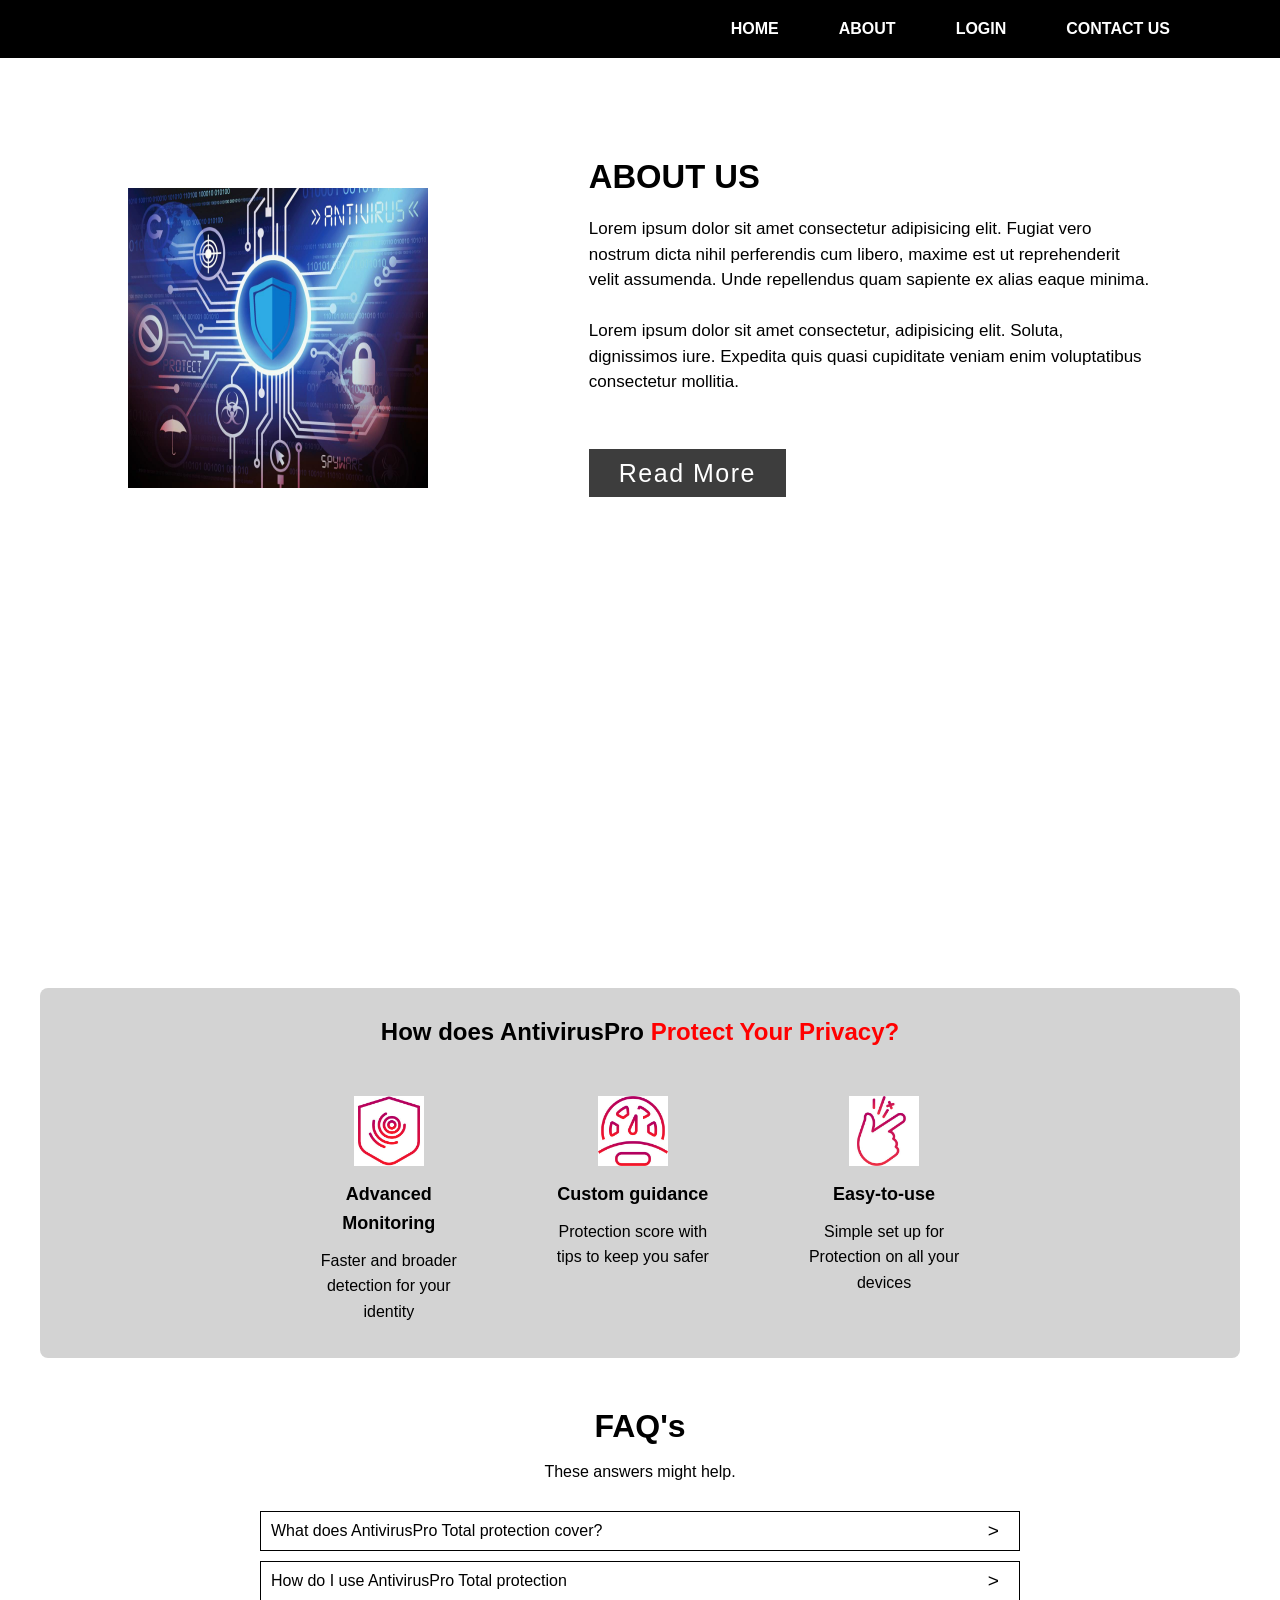
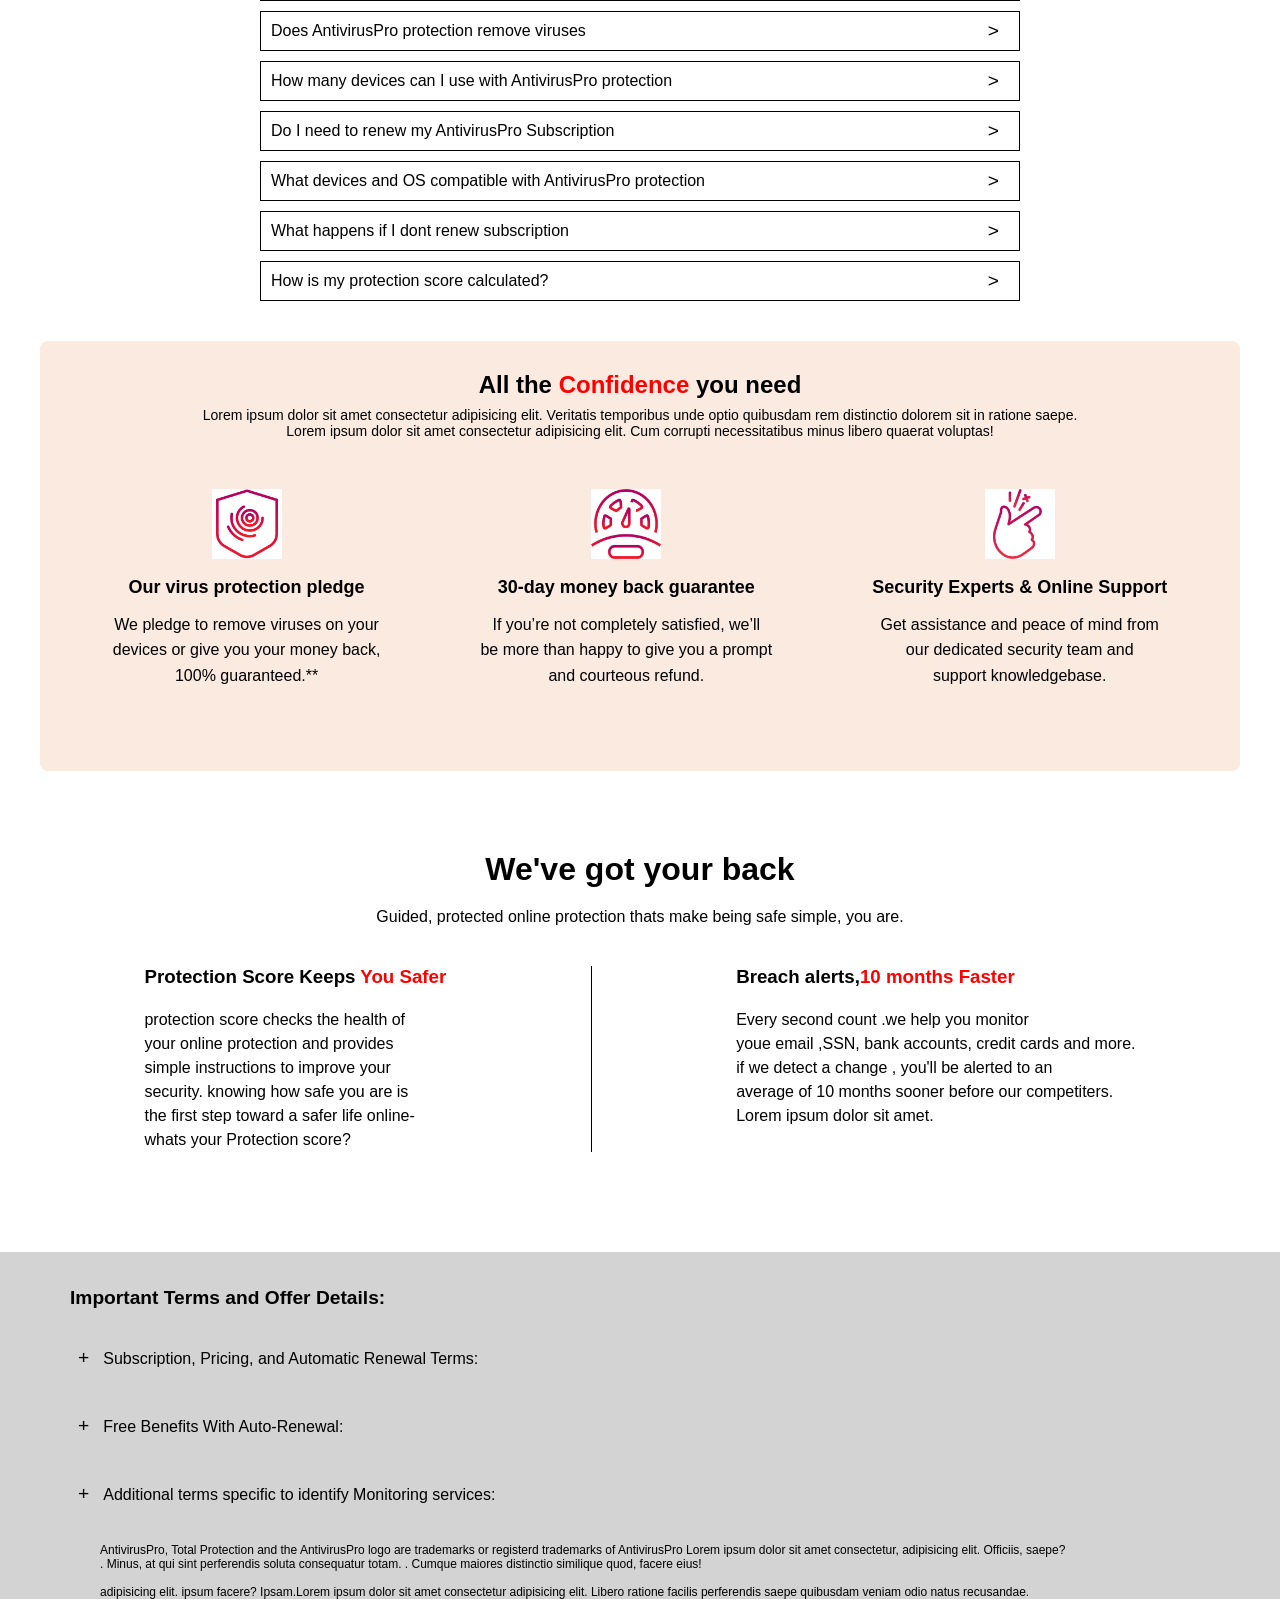
<file: html/AboutUs.html>
<!DOCTYPE html>
<html lang="en">
<head>
    <meta charset="UTF-8">
    <meta name="viewport" content="width=device-width, initial-scale=1.0">
    <title>About Us</title>
    <link rel="stylesheet" href="../css/AboutUs.css">
</head>
<body>

    <section id="header">
        <div class="sidebar">
          <i class="fas fa-bars" id="button"></i>
        </div>
  
        <div class="navbar">
          <div><a href="../index.html">HOME</a></div>
          <div><a href="AboutUs.html">ABOUT</a></div>
          <div><a href="login.html">LOGIN</a></div>
          <div><a href="contactUs.html">CONTACT US</a></div>
        </div>
  
      </section>

    <div class="section">
        <div class="container">
            <div class="content-section">
                <div class="title">
                    <h3>About Us</h3>
                </div>
                <div class="content">
                    <p>Lorem ipsum dolor sit amet consectetur adipisicing elit. Fugiat vero nostrum dicta nihil perferendis cum libero, maxime est ut reprehenderit velit assumenda. Unde repellendus quam sapiente ex alias eaque minima.</p>
                    <br><p>Lorem ipsum dolor sit amet consectetur, adipisicing elit. Soluta, dignissimos iure. Expedita quis quasi cupiditate veniam enim voluptatibus consectetur mollitia.</p>
                    <div class="button">
                        <a href="#">Read More</a>
                    </div>
                </div>
            </div>
            <div class="image-section">
                <img src="../images/Antivirus.png">
            </div>
        </div>
    </div>
    
    <div class="box">
        <div class="heading">
            <h2>How does AntivirusPro <span>Protect Your Privacy?</span></h2>
        </div>
        <div class="features">
            <div class="first">
                <img src="../images/logo1.jpg">
                <h3>Advanced <br>Monitoring</h3>
                <p>Faster and broader <br> detection for your <br>identity</p>
            </div>
            <div class="first">
                <img src="../images/logo2.jpg">
                <h3>Custom guidance</h3>
                <p>Protection score with <br> tips to keep you safer</p>
            </div>
            <div class="first">
                <img src="../images/logo3.jpg">
                <h3>Easy-to-use</h3>
                <p>Simple set up for <br> Protection on all your <br>devices</p>
            </div>
        </div>
    </div>

    <div class="faq">
        <h1>FAQ's</h1>
        <br>
        <p>These answers might help.</p>
    </div>

    
    <div class="questions">

        <div class="accordion">

            <div class="content-box">
                <div class="question">What does AntivirusPro Total protection cover? </div>
                <div class="answer">
                    <p>At its core, McAfee Total Protection provides our award-winning antivirus to defend against viruses, online threats and ransomware with both cloud-based online and offline protection. Beyond your Windows PCs, McAfee Total Protection provides cross-device protection that extends your peace of mind to your Macs and iOS/Android mobile devices, so you can enjoy security at home and on-the-go across all your compatible devices. </p>
                </div>              
            </div>

            <div class="content-box">
                <div class="question">How do I use AntivirusPro Total protection</div>
                <div class="answer">
                    <p>When you open McAfee Total Protection for the first time after installing, you’ll be greeted by a guided tour that will help you run scans and discover capabilities.</p>
                </div>              
            </div>

            <div class="content-box">
                <div class="question">Does AntivirusPro protection remove viruses</div>
                <div class="answer">
                    <p>Once McAfee Total Protection is installed, you’ll be able to scan for viruses and quarantine/remove them.</p>
                </div>              
            </div>

            <div class="content-box">
                <div class="question">How many devices can I use with AntivirusPro protection</div>
                <div class="answer">
                    <p>McAfee Total Protection is available in three packages: for the individual, which covers one device; the multi-device package, which covers five devices; and the household package, which covers ten devices. McAfee software is compatible with Windows, Mac OS, iOS, and Android devices.</p>
                </div>              
            </div>

            <div class="content-box">
                <div class="question">Do I need to renew my AntivirusPro Subscription</div>
                <div class="answer">
                    <p>When you are enrolled in auto-renew, 30 days before your subscription is scheduled to expire, the credit card on file for your account is automatically billed, and your subscription is extended for another year. If your auto-renewal has been disabled, you will receive a message 30 days before expiry to inform you that your license is about to expire. You can then choose to renew your license for another year or purchase an upgrade.</p>
                </div>              
            </div>

            <div class="content-box">
                <div class="question">What devices and OS compatible with AntivirusPro protection</div>
                <div class="answer">
                    <p>McAfee Total Protection is compatible with laptops, desktops, tablets and mobile devices. You can find operating system compatibility on our System Requirements page.</p>
                </div>              
            </div>

            <div class="content-box">
                <div class="question">What happens if I dont renew subscription</div>
                <div class="answer">
                    <p>If the McAfee Total Protection subscription expires, your software and security will deactivate. Once your antivirus software's subscription has reached its expiration date, you’ll need to decide whether to resubscribe, purchase another solution or install a free solution. Otherwise, your computer will become susceptible to numerous virus threats.</p>
                </div>              
            </div>

            <div class="content-box">
                <div class="question">How is my protection score calculated?</div>
                <div class="answer">
                    <p>Your score is based on a few things, including setting up your McAfee protection, strengthening your security with our safety recommendations, and ensuring your personal info is safely monitored with Identity Protection. For example, if your information is exposed in a data breach your score may drop, but you can improve it by following our easy-to-follow remediation steps. A perfect score does not mean you’re perfectly safe, but it does mean that you’re doing an excellent job of preventing and managing risks.</p>
                </div>              
            </div>
        </div>
    </div>

    <!-- features -->

    <div class="box" style="background-color: #eebb994e; height: 430px;">
        <div class="heading">
            <h2>All the <span>Confidence</span> you need </h2>
        </div>
        <div class="para">
            <p>Lorem ipsum dolor sit amet consectetur adipisicing elit. Veritatis temporibus unde optio quibusdam rem distinctio dolorem sit in ratione saepe. <br>
            Lorem ipsum dolor sit amet consectetur adipisicing elit. Cum corrupti necessitatibus minus libero quaerat voluptas!</p>
        </div>
        <div class="features">
            <div class="first">
                <img src="../images/logo1.jpg">
                <h3>Our virus protection pledge</h3>
                <p>We pledge to remove viruses on your <br> devices or give you your money back, <br> 100% guaranteed.**</p>
            </div>
            <div class="first">
                <img src="../images/logo2.jpg">
                <h3>30-day money back guarantee</h3>
                <p>If you’re not completely satisfied, we’ll <br> be more than happy to give you a prompt  <br>and courteous refund.</p>
            </div>
            <div class="first">
                <img src="../images/logo3.jpg">
                <h3>Security Experts & Online Support</h3>
                <p>Get assistance and peace of mind from <br> our dedicated security team and <br> support knowledgebase.</p>
            </div>
        </div>
    </div>

    <div class="feature2">
        <div class="heading">
            <h1>We've got your back</h1>
        </div>
        <p class="para" >Guided, protected online protection thats make being safe simple, you are.</p>

        <div class="two-bx">
            <div class="left">
                <h3>Protection Score Keeps <span>You Safer</span></h3>
                <p>protection score checks the health of <br>
                    your online protection and provides <br>
                    simple instructions to improve your <br>
                    security. knowing how safe you are is <br>
                    the first step toward a safer life online- <br>
                    whats your Protection score?
                  </p>
            </div>

            <div class="vl"></div>

            <div class="right">
                <h3>Breach alerts,<span>10  months Faster</span> </h3>
                <p>Every second count .we help you monitor <br>
                    youe email ,SSN, bank accounts, credit cards and more.<br>                                                            
                    if we detect a change , you'll be alerted to an <br>
                    average of 10 months sooner before our competiters. <br>
                    Lorem ipsum dolor sit amet.
                  </p>
            </div>
        </div>

    </div>

    <!-- footer -->
    <div class="footer">

        <p class="imp">Important Terms and Offer Details:</p>

        <div class="termBx">
            <div class="terms">Subscription, Pricing, and Automatic Renewal Terms:</div>
            <div class="ans">
                <p>Lorem ipsum dolor sit amet, consectetur adipisicing elit. Voluptatibus ad cupiditate exercitationem, voluptatum vel sit quis doloremque sequi molestiae modi harum dolorem esse amet blanditiis, quam provident tempore libero fugiat.</p>
            </div>              
        </div>

        <div class="termBx">
            <div class="terms">Free Benefits With Auto-Renewal:</div>
            <div class="ans">
                <p>Lorem ipsum dolor sit amet, consectetur adipisicing elit. Voluptatibus ad cupiditate exercitationem, voluptatum vel sit quis doloremque sequi molestiae modi harum dolorem esse amet blanditiis, quam provident tempore libero fugiat. Lorem ipsum dolor sit amet consectetur adipisicing elit. Sit, aspernatur?</p>
            </div>              
        </div>

        <div class="termBx">
            <div class="terms">Additional terms specific to identify Monitoring services:</div>
            <div class="ans">
                <p>Lorem ipsum dolor sit amet, consectetur adipisicing elit. Voluptatibus ad cupiditate exercitationem, voluptatum vel sit quis doloremque sequi molestiae modi harum dolorem esse amet blanditiis, quam provident tempore libero fugiat. Lorem ipsum dolor sit, amet consectetur adipisicing elit. Aliquid neque maxime nisi eius suscipit vel fugiat rerum nihil eveniet sed!</p>
            </div>              
        </div>

        <div class="info">
            <p>AntivirusPro, Total Protection and the AntivirusPro logo are trademarks or registerd trademarks of AntivirusPro Lorem ipsum dolor sit amet consectetur, adipisicing elit. Officiis, saepe? <br>
            . Minus, at qui sint perferendis soluta consequatur totam. . Cumque maiores distinctio similique quod, facere eius!
        <br><br>  adipisicing elit. ipsum facere? Ipsam.Lorem ipsum dolor sit amet consectetur adipisicing elit. Libero ratione facilis perferendis saepe quibusdam veniam odio natus recusandae.</p>
        </div>

    </div>

    <script src="../JS/AboutUs.js"></script>
</body>
</html>
</file>
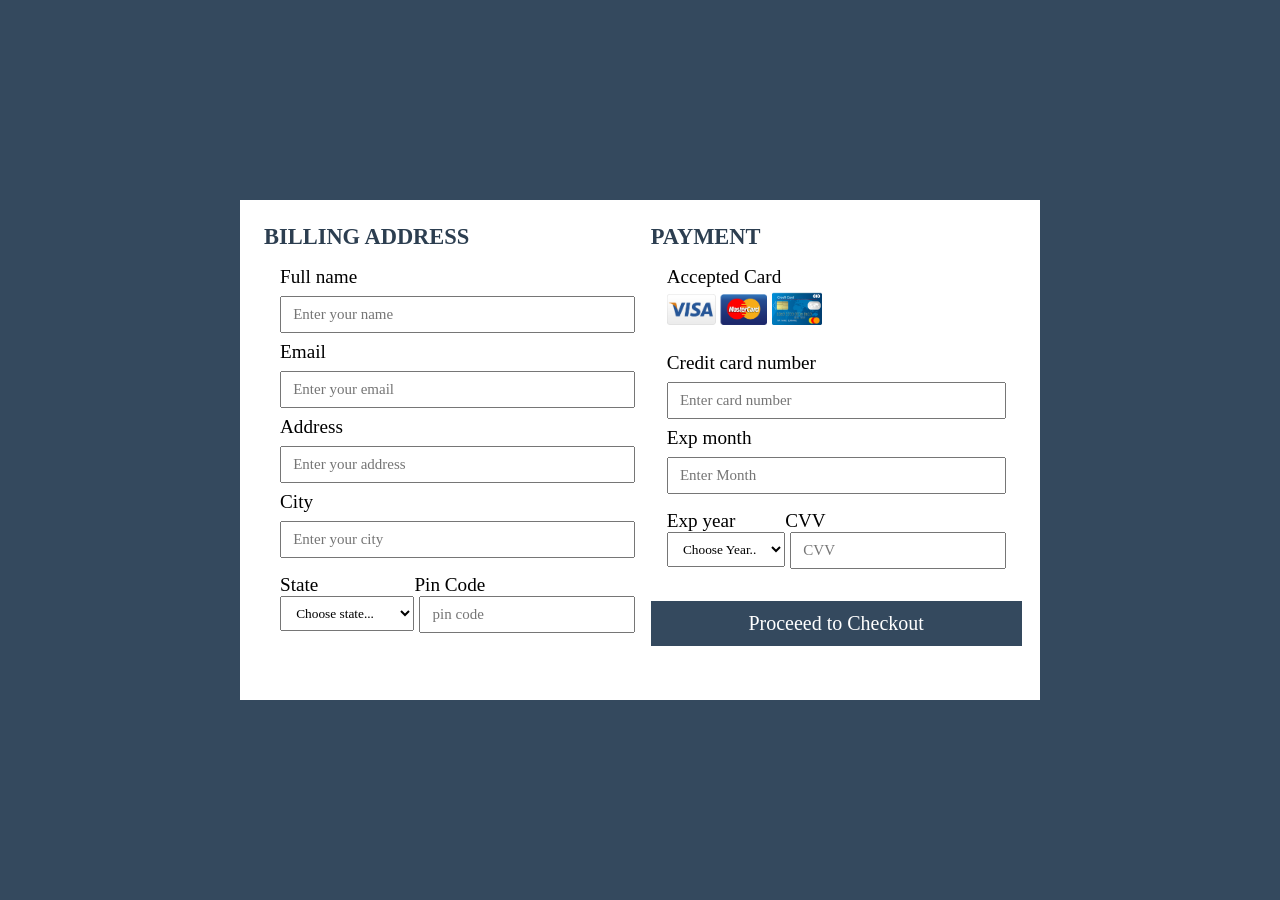
<file: html/payment.html>
<!DOCTYPE html>
<html lang="en">
<head>
    <meta charset="UTF-8">
    <meta name="viewport" content="width=device-width, initial-scale=1.0">
    <title>Document</title>
    <link rel="stylesheet" href="../css/payment.css">
    <link rel="stylesheet" href="https://cdnjs.cloudflare.com/ajax/libs/font-awesome/6.4.2/css/all.min.css" integrity="sha512-z3gLpd7yknf1YoNbCzqRKc4qyor8gaKU1qmn+CShxbuBusANI9QpRohGBreCFkKxLhei6S9CQXFEbbKuqLg0DA==" crossorigin="anonymous" referrerpolicy="no-referrer" />
</head>
<body>
    <header>

   <div class="container" id="container">
    <div class="left">
        <h3>BILLING ADDRESS</h3>
        <form>
            Full name
            <input type="text" placeholder="Enter your name">

            Email
            <input type="text" placeholder="Enter your email">

            Address
            <input type="text" placeholder="Enter your address">

            City
            <input type="text" placeholder="Enter your city">

            <div id="zip">
                <label>
                    State
                    <select>
                        <option>Choose state...</option>
                        <option>Maharashtra</option>
                        <option>Uttar pradesh</option>
                        <option>keral</option>
                        <option>delhi</option>
                        <option>Gujrat</option>
                        <option>Rajastan</option>
                        <option>Goa</option>
                        <option>Madhya Pradesh</option>
                        <option>Punjab</option>
                        <option>Kolkata</option>
                        <option>Hariyana</option>
                    </select>
                </label>
                <label>
                    Pin Code
                    <input type="number" placeholder="pin code">
                </label>
            </div>


        </form>
    </div>
    <div class="right">
        <h3>PAYMENT</h3>

        <form>
            Accepted Card <br>
            <img src="../images/card1.png" width="100">
            <img src="../images/card2.png" width="50">
            <br><br>

            Credit card number
        <input type="text" name="" placeholder="Enter card number" required>
            
            Exp month
            <input type="text" name="" placeholder="Enter Month" required>
            <div id="zip">
                <label>
                    Exp year
                    <select required>
                        <option>Choose Year..</option>
                        <option>2024</option>
                        <option>2025</option>
                        <option>2026</option>
                        <option>2027</option>
                    </select>
                </label>
                    <label>
                    CVV
                    <input type="number" name="" placeholder="CVV" required>
                </label>
            </div>
        </form>

        <button type="submit" class="button" onclick="myFunction()">Proceeed to Checkout</button>

       
    </div>
   </div>
   <div class="popup" id="popup">
    <img src="../images/tick.png">
    <h2>Thank You!</h2>
    <p>Your Tool is Successfully ordered. Thanks!</p>
    <button type="button" onclick="closePopup()">OK</button>
  </div>

   </header>

  

   <script>
        function myFunction(){
            let x = document.getElementById("container");
            let popup = document.getElementById("popup");

            x.style.display = "none";

            popup.classList.add("open-popup");
        }
        function closePopup(){
            popup.classList.remove("open-popup");
            x.style.display = "block";
        }
   </script>
</body>
</html>
</file>
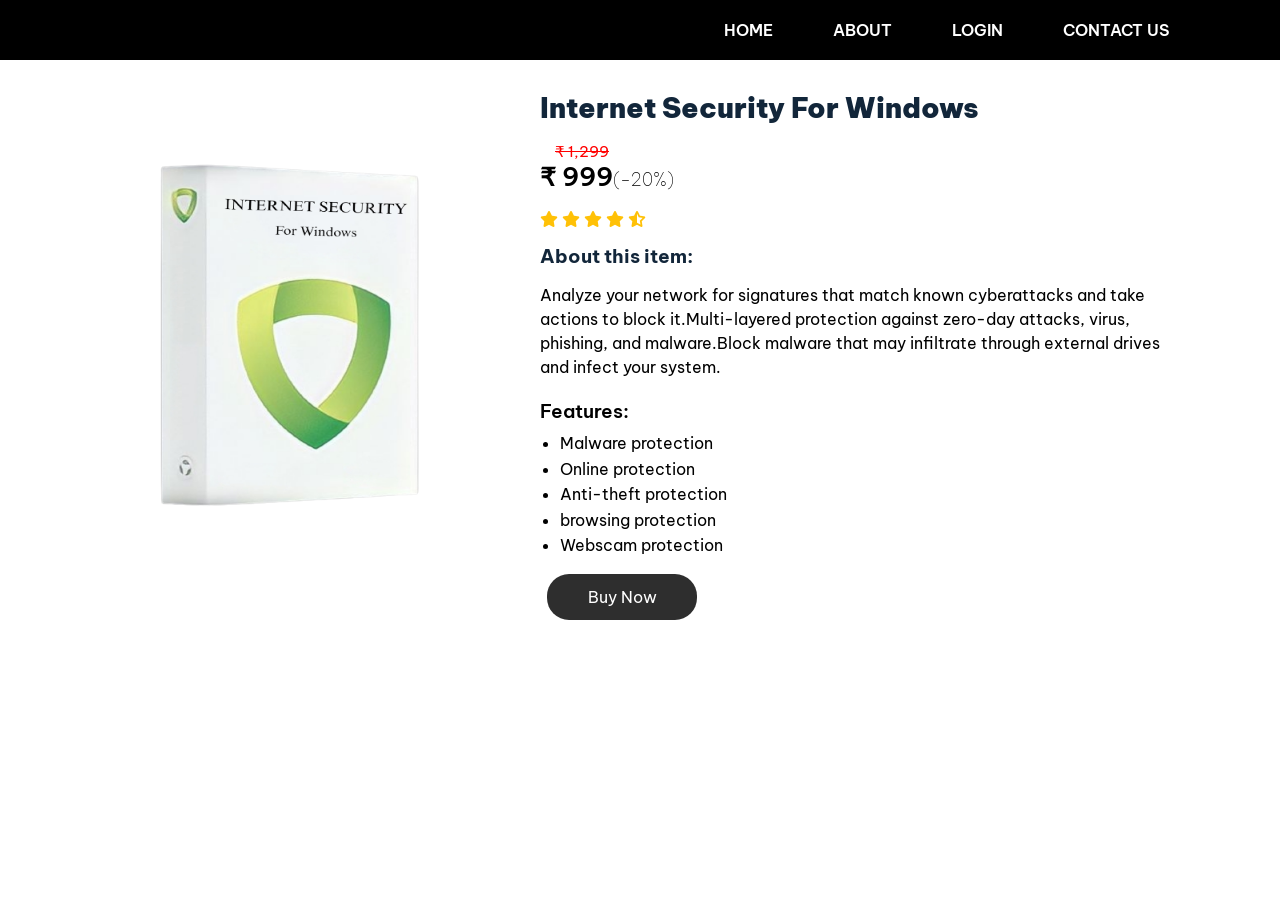
<file: html/product1.html>
<!DOCTYPE html>
<html lang="en">
<head>
    <meta charset="UTF-8">
    <meta name="viewport" content="width=device-width, initial-scale=1.0">
    <title>Product details</title>
    <link rel="stylesheet" href="../css/product1.css">
    <link rel="stylesheet" href="https://cdnjs.cloudflare.com/ajax/libs/font-awesome/6.4.2/css/all.min.css" integrity="sha512-z3gLpd7yknf1YoNbCzqRKc4qyor8gaKU1qmn+CShxbuBusANI9QpRohGBreCFkKxLhei6S9CQXFEbbKuqLg0DA==" crossorigin="anonymous" referrerpolicy="no-referrer" />
</head>
<body>

    <section id="header">
        <div class="sidebar">
          <i class="fas fa-bars" id="button"></i>
        </div>
  
        <div class="navbar">
          <div><a href="../index.html">HOME</a></div>
          <div><a href="AboutUs.html">ABOUT</a></div>
          <div><a href="login.html">LOGIN</a></div>
          <div><a href="contactUs.html">CONTACT US</a></div>
        </div>
  
      </section>

    <div class="prod-details">
        <div class="image">
            <img src="../images/Internet security.png">
        </div>

        <div class="prod-content">
            <h2 class="title">Internet Security For Windows</h2>
            
            <div class="prod-price">
                <p class="last-price"> <span>&#8377; 1,299</span></p>
                <p class="new-price"> <span>&#8377; 999</span>(-20%)</p>
            </div>
            

            <div class="prod-rating">
                <i class="fas fa-star"></i>
                <i class="fas fa-star"></i>
                <i class="fas fa-star"></i>
                <i class="fas fa-star"></i>
                <i class="fas fa-star-half-alt"></i>
            </div>

            <div class="about">
                <h3>About this item:</h3>
                <p>Analyze your network for signatures that match known cyberattacks and take actions to block it.Multi-layered protection against zero-day attacks, virus, phishing, and malware.Block malware that may infiltrate through external drives and infect your system.</p>
            </div>

            <div class="features">
                <h3>Features:</h3>
                <ul>
                    <li>Malware protection</li>
                    <li>Online protection</li>
                    <li>Anti-theft protection</li>
                    <li>browsing protection</li>
                    <li>Webscam protection</li>
                </ul>
            </div>

            <div class="buttons">
                <button class="buy-now" onclick="window.location.href='payment.html';">Buy Now</button>
            </div>
        </div>

    </div>

    <script src="../JS/product.js"></script>
</body>
</html>
</file>
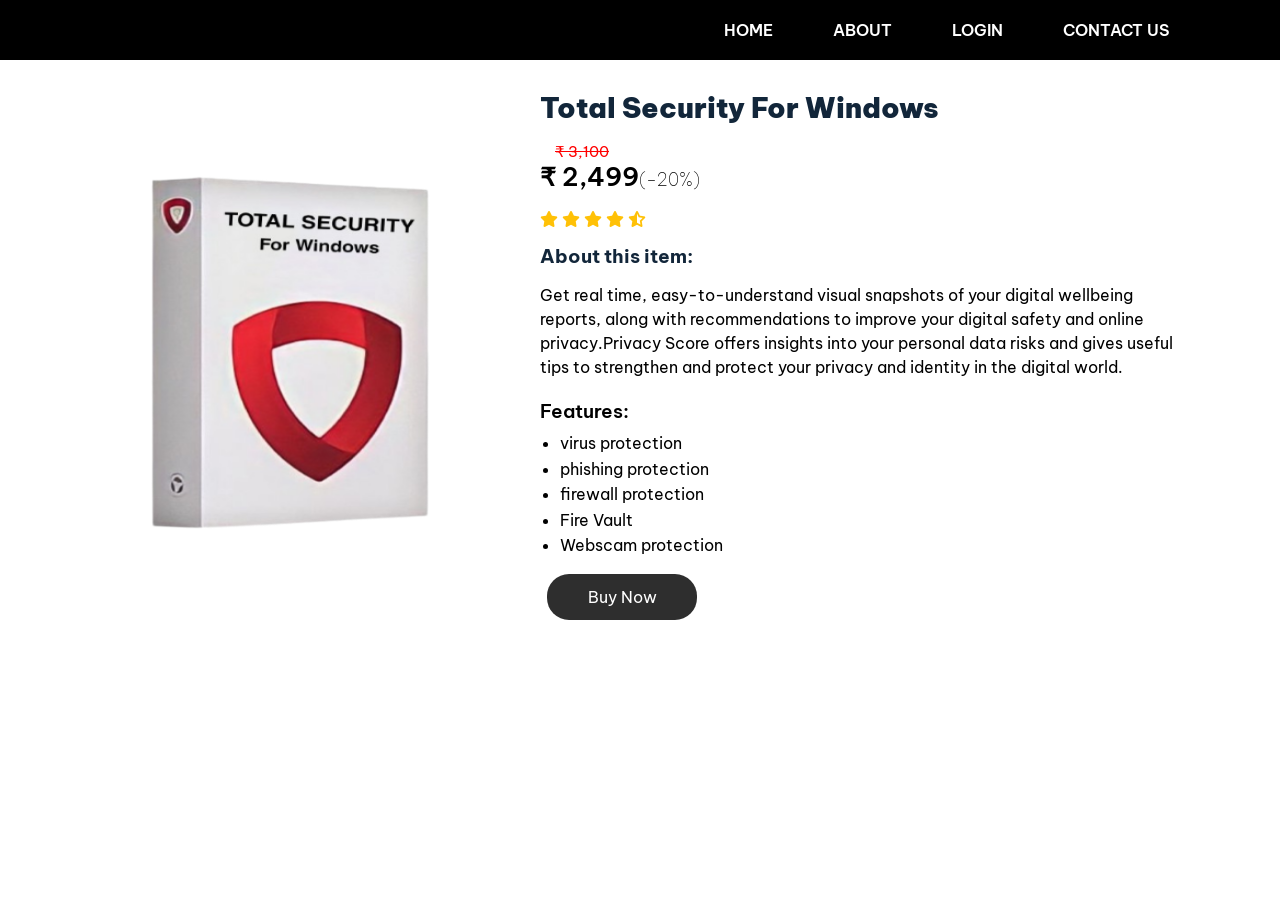
<file: html/product2.html>
<!DOCTYPE html>
<html lang="en">
<head>
    <meta charset="UTF-8">
    <meta name="viewport" content="width=device-width, initial-scale=1.0">
    <title>Product details</title>
    <link rel="stylesheet" href="../css/product1.css">
    <link rel="stylesheet" href="https://cdnjs.cloudflare.com/ajax/libs/font-awesome/6.4.2/css/all.min.css" integrity="sha512-z3gLpd7yknf1YoNbCzqRKc4qyor8gaKU1qmn+CShxbuBusANI9QpRohGBreCFkKxLhei6S9CQXFEbbKuqLg0DA==" crossorigin="anonymous" referrerpolicy="no-referrer" />
</head>
<body>

    <section id="header">
        <div class="sidebar">
          <i class="fas fa-bars" id="button"></i>
        </div>
  
        <div class="navbar">
          <div><a href="../index.html">HOME</a></div>
          <div><a href="AboutUs.html">ABOUT</a></div>
          <div><a href="login.html">LOGIN</a></div>
          <div><a href="contactUs.html">CONTACT US</a></div>
        </div>
  
      </section>

    <div class="prod-details">
        <div class="image">
            <img src="../images/Total security.png" style="height: 400px;">
        </div>

        <div class="prod-content">
            <h2 class="title">Total Security For Windows</h2>
            
            <div class="prod-price">
                <p class="last-price"> <span>&#8377; 3,100</span></p>
                <p class="new-price"> <span>&#8377; 2,499</span>(-20%)</p>
            </div>
            

            <div class="prod-rating">
                <i class="fas fa-star"></i>
                <i class="fas fa-star"></i>
                <i class="fas fa-star"></i>
                <i class="fas fa-star"></i>
                <i class="fas fa-star-half-alt"></i>
            </div>

            <div class="about">
                <h3>About this item:</h3>
                <p>Get real time, easy-to-understand visual snapshots of your digital wellbeing reports, along with recommendations to improve your digital safety and online privacy.Privacy Score offers insights into your personal data risks and gives useful tips to strengthen and protect your privacy and identity in the digital world.</p>
            </div>

            <div class="features">
                <h3>Features:</h3>
                <ul>
                    <li>virus protection</li>
                    <li>phishing protection</li>
                    <li>firewall protection</li>
                    <li>Fire Vault</li>
                    <li>Webscam protection</li>
                </ul>
            </div>

            <div class="buttons">
                <button class="buy-now" onclick="window.location.href='payment.html';">Buy Now</button>
            </div>
        </div>

    </div>

    <script src="../JS/product.js"></script>
</body>
</html>
</file>
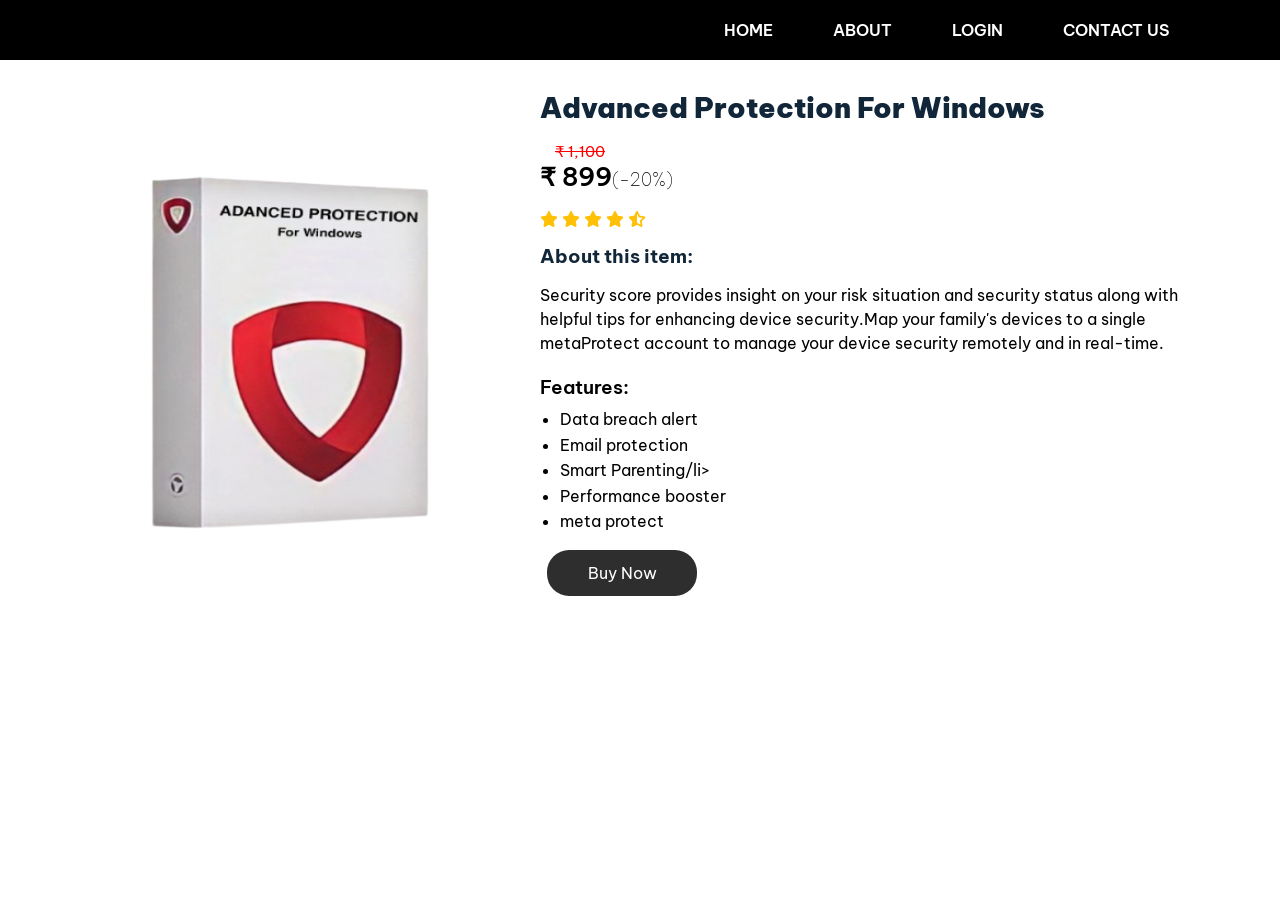
<file: html/product3.html>
<!DOCTYPE html>
<html lang="en">
<head>
    <meta charset="UTF-8">
    <meta name="viewport" content="width=device-width, initial-scale=1.0">
    <title>Product details</title>
    <link rel="stylesheet" href="../css/product1.css">
    <link rel="stylesheet" href="https://cdnjs.cloudflare.com/ajax/libs/font-awesome/6.4.2/css/all.min.css" integrity="sha512-z3gLpd7yknf1YoNbCzqRKc4qyor8gaKU1qmn+CShxbuBusANI9QpRohGBreCFkKxLhei6S9CQXFEbbKuqLg0DA==" crossorigin="anonymous" referrerpolicy="no-referrer" />
</head>
<body>

    <section id="header">
        <div class="sidebar">
          <i class="fas fa-bars" id="button"></i>
        </div>
  
        <div class="navbar">
          <div><a href="../index.html">HOME</a></div>
          <div><a href="AboutUs.html">ABOUT</a></div>
          <div><a href="login.html">LOGIN</a></div>
          <div><a href="contactUs.html">CONTACT US</a></div>
        </div>
  
      </section>
      
    <div class="prod-details">
        <div class="image">
            <img src="../images/Advanced.png" style="height: 400px;">
        </div>

        <div class="prod-content">
            <h2 class="title">Advanced Protection For Windows</h2>
            
            <div class="prod-price">
                <p class="last-price"> <span>&#8377; 1,100</span></p>
                <p class="new-price"> <span>&#8377; 899</span>(-20%)</p>
            </div>
            

            <div class="prod-rating">
                <i class="fas fa-star"></i>
                <i class="fas fa-star"></i>
                <i class="fas fa-star"></i>
                <i class="fas fa-star"></i>
                <i class="fas fa-star-half-alt"></i>
            </div>

            <div class="about">
                <h3>About this item:</h3>
                <p>Security score provides insight on your risk situation and security status along with helpful tips for enhancing device security.Map your family's devices to a single metaProtect account to manage your device security remotely and in real-time.</p>
            </div>

            <div class="features">
                <h3>Features:</h3>
                <ul>
                    <li>Data breach alert</li>
                    <li>Email protection</li>
                    <li>Smart Parenting/li>
                    <li>Performance booster</li>
                    <li>meta protect</li>
                </ul>
            </div>

            <div class="buttons">
                <button class="buy-now" onclick="window.location.href='payment.html';">Buy Now</button>
            </div>
        </div>

    </div>

    <script src="../JS/product.js"></script>
</body>
</html>
</file>
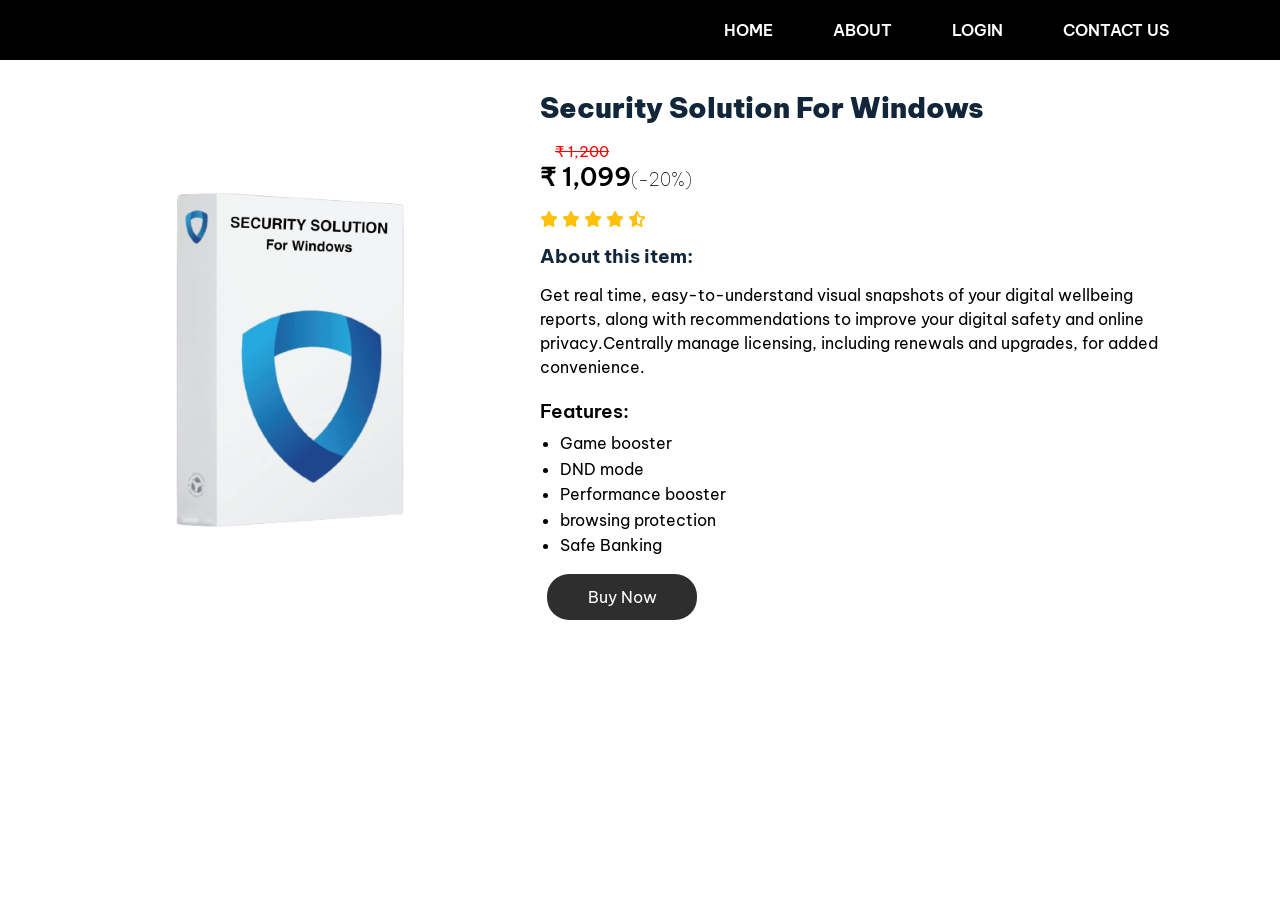
<file: html/product4.html>
<!DOCTYPE html>
<html lang="en">
<head>
    <meta charset="UTF-8">
    <meta name="viewport" content="width=device-width, initial-scale=1.0">
    <title>Product details</title>
    <link rel="stylesheet" href="../css/product1.css">
    <link rel="stylesheet" href="https://cdnjs.cloudflare.com/ajax/libs/font-awesome/6.4.2/css/all.min.css" integrity="sha512-z3gLpd7yknf1YoNbCzqRKc4qyor8gaKU1qmn+CShxbuBusANI9QpRohGBreCFkKxLhei6S9CQXFEbbKuqLg0DA==" crossorigin="anonymous" referrerpolicy="no-referrer" />
</head>
<body>
    <section id="header">
        <div class="sidebar">
          <i class="fas fa-bars" id="button"></i>
        </div>
  
        <div class="navbar">
          <div><a href="../index.html">HOME</a></div>
          <div><a href="AboutUs.html">ABOUT</a></div>
          <div><a href="login.html">LOGIN</a></div>
          <div><a href="contactUs.html">CONTACT US</a></div>
        </div>
  
      </section>
      
    <div class="prod-details">
        <div class="image">
            <img src="../images/security solution.png" style="height: 400px;">
        </div>

        <div class="prod-content">
            <h2 class="title">Security Solution For Windows</h2>
            
            <div class="prod-price">
                <p class="last-price"> <span>&#8377; 1,200</span></p>
                <p class="new-price"> <span>&#8377; 1,099</span>(-20%)</p>
            </div>
            

            <div class="prod-rating">
                <i class="fas fa-star"></i>
                <i class="fas fa-star"></i>
                <i class="fas fa-star"></i>
                <i class="fas fa-star"></i>
                <i class="fas fa-star-half-alt"></i>
            </div>

            <div class="about">
                <h3>About this item:</h3>
                <p>Get real time, easy-to-understand visual snapshots of your digital wellbeing reports, along with recommendations to improve your digital safety and online privacy.Centrally manage licensing, including renewals and upgrades, for added convenience.</p>
            </div>

            <div class="features">
                <h3>Features:</h3>
                <ul>
                    <li>Game booster</li>
                    <li>DND mode</li>
                    <li>Performance booster</li>
                    <li>browsing protection</li>
                    <li>Safe Banking</li>
                </ul>
            </div>

            <div class="buttons">
                <button class="buy-now" onclick="window.location.href='payment.html';">Buy Now</button>
            </div>
        </div>

    </div>

    <script src="../JS/product.js"></script>
</body>
</html>
</file>
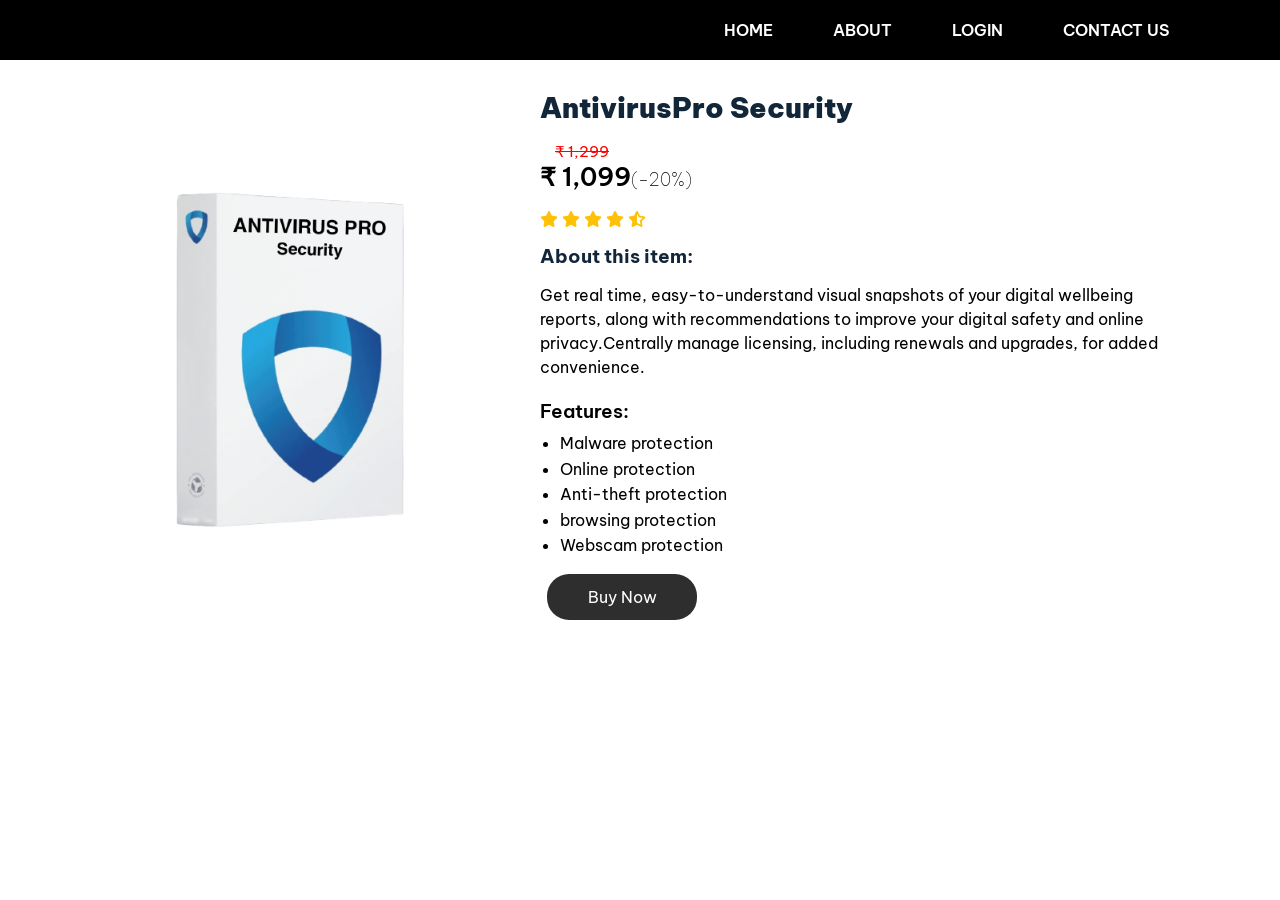
<file: html/product5.html>
<!DOCTYPE html>
<html lang="en">
<head>
    <meta charset="UTF-8">
    <meta name="viewport" content="width=device-width, initial-scale=1.0">
    <title>Product details</title>
    <link rel="stylesheet" href="../css/product1.css">
    <link rel="stylesheet" href="https://cdnjs.cloudflare.com/ajax/libs/font-awesome/6.4.2/css/all.min.css" integrity="sha512-z3gLpd7yknf1YoNbCzqRKc4qyor8gaKU1qmn+CShxbuBusANI9QpRohGBreCFkKxLhei6S9CQXFEbbKuqLg0DA==" crossorigin="anonymous" referrerpolicy="no-referrer" />
</head>
<body>
    <section id="header">
        <div class="sidebar">
          <i class="fas fa-bars" id="button"></i>
        </div>
  
        <div class="navbar">
          <div><a href="../index.html">HOME</a></div>
          <div><a href="AboutUs.html">ABOUT</a></div>
          <div><a href="login.html">LOGIN</a></div>
          <div><a href="contactUs.html">CONTACT US</a></div>
        </div>
  
      </section>
      
    <div class="prod-details">
        <div class="image">
            <img src="../images/Antiviruspro.png" style="height: 400px;">
        </div>

        <div class="prod-content">
            <h2 class="title">AntivirusPro Security</h2>
            
            <div class="prod-price">
                <p class="last-price"> <span>&#8377; 1,299</span></p>
                <p class="new-price"> <span>&#8377; 1,099</span>(-20%)</p>
            </div>
            

            <div class="prod-rating">
                <i class="fas fa-star"></i>
                <i class="fas fa-star"></i>
                <i class="fas fa-star"></i>
                <i class="fas fa-star"></i>
                <i class="fas fa-star-half-alt"></i>
            </div>

            <div class="about">
                <h3>About this item:</h3>
                <p>Get real time, easy-to-understand visual snapshots of your digital wellbeing reports, along with recommendations to improve your digital safety and online privacy.Centrally manage licensing, including renewals and upgrades, for added convenience.</p>
            </div>

            <div class="features">
                <h3>Features:</h3>
                <ul>
                    <li>Malware protection</li>
                    <li>Online protection</li>
                    <li>Anti-theft protection</li>
                    <li>browsing protection</li>
                    <li>Webscam protection</li>
                </ul>
            </div>

            <div class="buttons">
                <button class="buy-now" onclick="window.location.href='payment.html';">Buy Now</button>
            </div>
        </div>

    </div>

    <script src="../JS/product.js"></script>
</body>
</html>
</file>
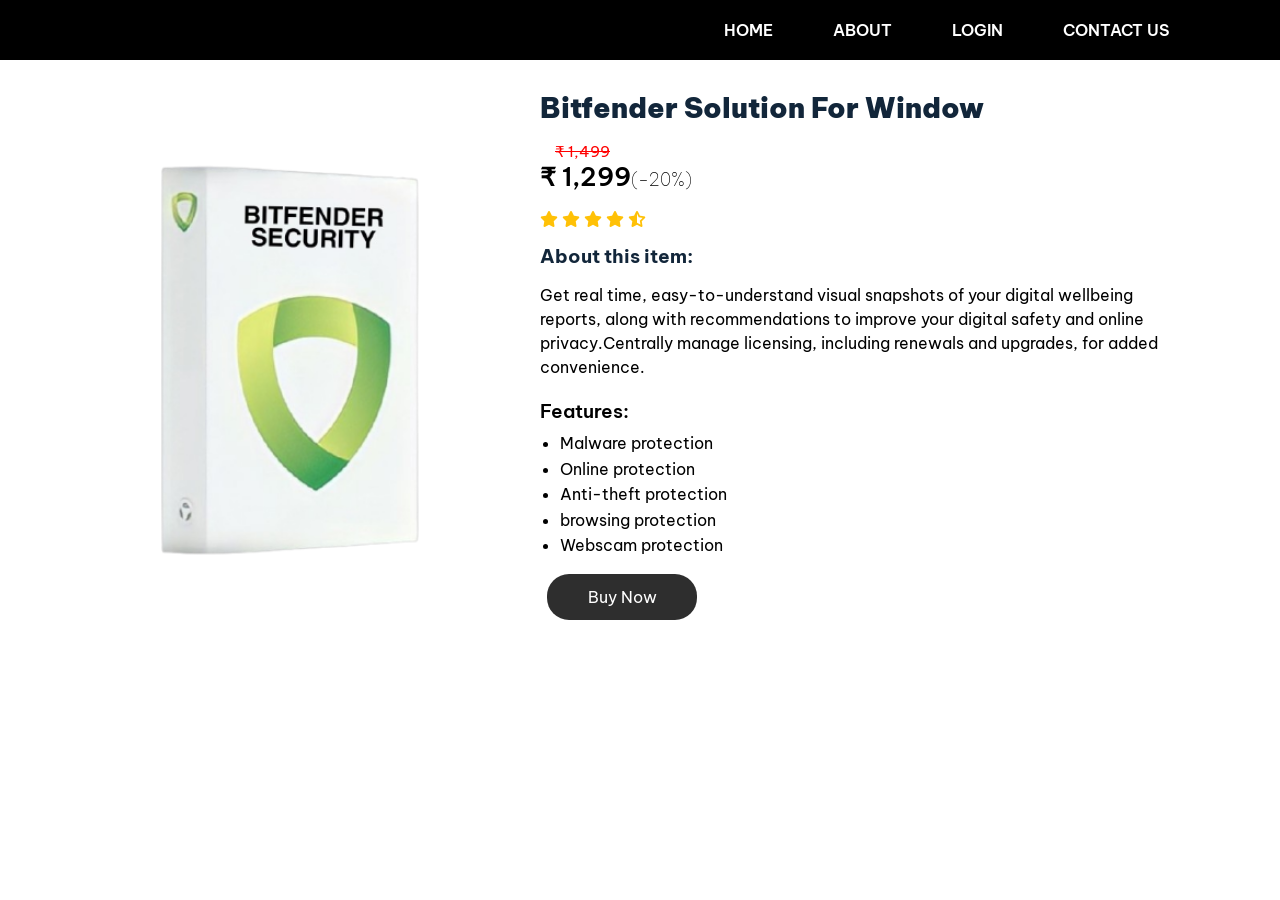
<file: html/product6.html>
<!DOCTYPE html>
<html lang="en">
<head>
    <meta charset="UTF-8">
    <meta name="viewport" content="width=device-width, initial-scale=1.0">
    <title>Product details</title>
    <link rel="stylesheet" href="../css/product1.css">
    <link rel="stylesheet" href="https://cdnjs.cloudflare.com/ajax/libs/font-awesome/6.4.2/css/all.min.css" integrity="sha512-z3gLpd7yknf1YoNbCzqRKc4qyor8gaKU1qmn+CShxbuBusANI9QpRohGBreCFkKxLhei6S9CQXFEbbKuqLg0DA==" crossorigin="anonymous" referrerpolicy="no-referrer" />
</head>
<body>

    <section id="header">
        <div class="sidebar">
          <i class="fas fa-bars" id="button"></i>
        </div>
  
        <div class="navbar">
          <div><a href="../index.html">HOME</a></div>
          <div><a href="AboutUs.html">ABOUT</a></div>
          <div><a href="login.html">LOGIN</a></div>
          <div><a href="contactUs.html">CONTACT US</a></div>
        </div>
  
      </section>
      
    <div class="prod-details">
        <div class="image">
            <img src="../images/Bitfender.png" style="height: 400px;">
        </div>

        <div class="prod-content">
            <h2 class="title">Bitfender Solution For Window</h2>
            
            <div class="prod-price">
                <p class="last-price"> <span>&#8377; 1,499</span></p>
                <p class="new-price"> <span>&#8377; 1,299</span>(-20%)</p>
            </div>
            

            <div class="prod-rating">
                <i class="fas fa-star"></i>
                <i class="fas fa-star"></i>
                <i class="fas fa-star"></i>
                <i class="fas fa-star"></i>
                <i class="fas fa-star-half-alt"></i>
            </div>

            <div class="about">
                <h3>About this item:</h3>
                <p>Get real time, easy-to-understand visual snapshots of your digital wellbeing reports, along with recommendations to improve your digital safety and online privacy.Centrally manage licensing, including renewals and upgrades, for added convenience.</p>
            </div>

            <div class="features">
                <h3>Features:</h3>
                <ul>
                    <li>Malware protection</li>
                    <li>Online protection</li>
                    <li>Anti-theft protection</li>
                    <li>browsing protection</li>
                    <li>Webscam protection</li>
                </ul>
            </div>

            <div class="buttons">
                <button class="buy-now" onclick="window.location.href='payment.html';">Buy Now</button>
            </div>
        </div>

    </div>

    <script src="../JS/product.js"></script>
</body>
</html>
</file>
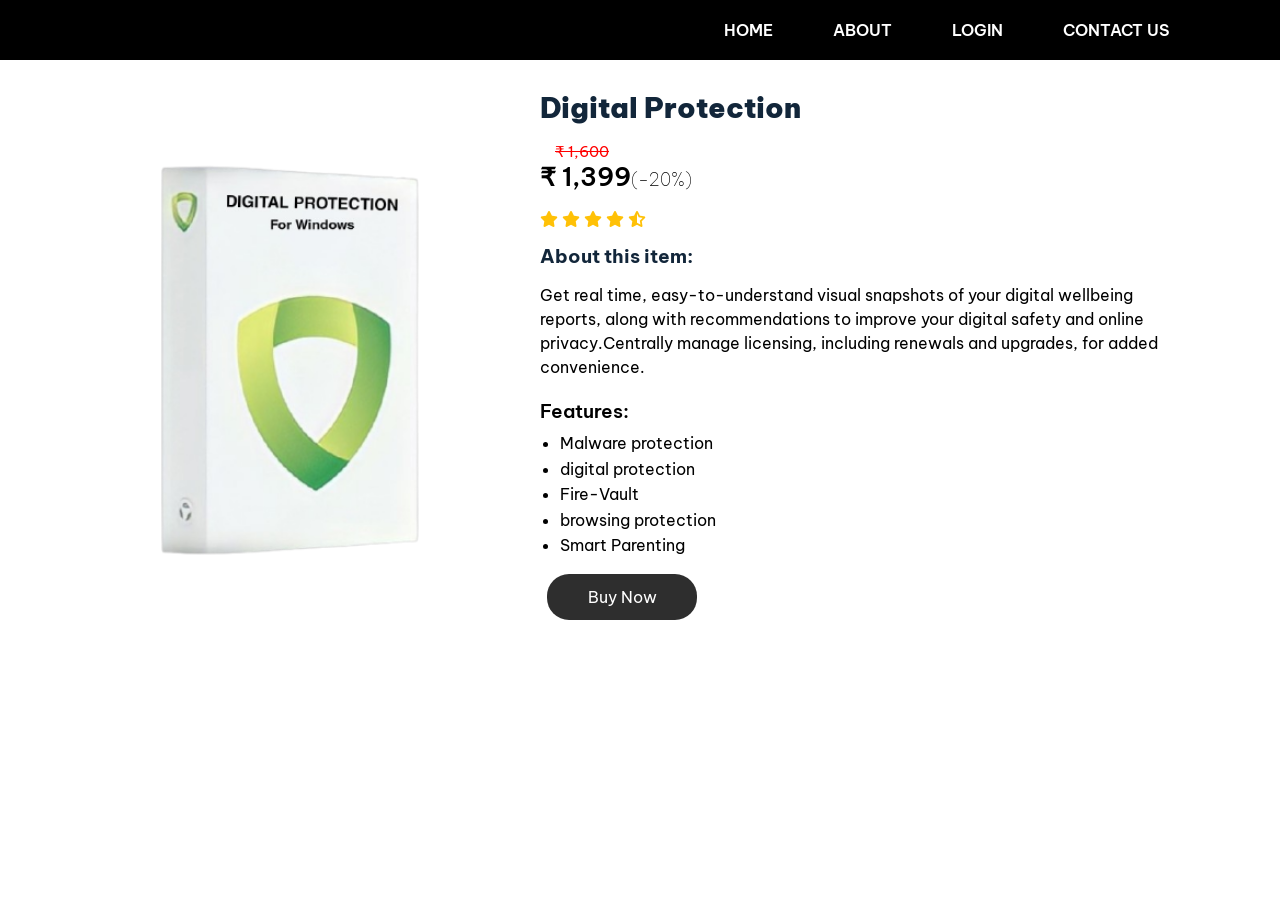
<file: html/product7.html>
<!DOCTYPE html>
<html lang="en">
<head>
    <meta charset="UTF-8">
    <meta name="viewport" content="width=device-width, initial-scale=1.0">
    <title>Product details</title>
    <link rel="stylesheet" href="../css/product1.css">
    <link rel="stylesheet" href="https://cdnjs.cloudflare.com/ajax/libs/font-awesome/6.4.2/css/all.min.css" integrity="sha512-z3gLpd7yknf1YoNbCzqRKc4qyor8gaKU1qmn+CShxbuBusANI9QpRohGBreCFkKxLhei6S9CQXFEbbKuqLg0DA==" crossorigin="anonymous" referrerpolicy="no-referrer" />
</head>
<body>
    <section id="header">
        <div class="sidebar">
          <i class="fas fa-bars" id="button"></i>
        </div>
  
        <div class="navbar">
          <div><a href="../index.html">HOME</a></div>
          <div><a href="AboutUs.html">ABOUT</a></div>
          <div><a href="login.html">LOGIN</a></div>
          <div><a href="contactUs.html">CONTACT US</a></div>
        </div>
  
      </section>
      
    <div class="prod-details">
        <div class="image">
            <img src="../images/Digital protection.png" style="height: 400px;">
        </div>

        <div class="prod-content">
            <h2 class="title">Digital Protection</h2>
            
            <div class="prod-price">
                <p class="last-price"> <span>&#8377; 1,600</span></p>
                <p class="new-price"> <span>&#8377; 1,399</span>(-20%)</p>
            </div>
            

            <div class="prod-rating">
                <i class="fas fa-star"></i>
                <i class="fas fa-star"></i>
                <i class="fas fa-star"></i>
                <i class="fas fa-star"></i>
                <i class="fas fa-star-half-alt"></i>
            </div>

            <div class="about">
                <h3>About this item:</h3>
                <p>Get real time, easy-to-understand visual snapshots of your digital wellbeing reports, along with recommendations to improve your digital safety and online privacy.Centrally manage licensing, including renewals and upgrades, for added convenience.</p>
            </div>

            <div class="features">
                <h3>Features:</h3>
                <ul>
                    <li>Malware protection</li>
                    <li>digital protection</li>
                    <li>Fire-Vault</li>
                    <li>browsing protection</li>
                    <li>Smart Parenting</li>
                </ul>
            </div>

            <div class="buttons">
                
                <button class="buy-now" onclick="window.location.href='payment.html';">Buy Now</button>
            </div>
        </div>

    </div>

    <script src="../JS/product.js"></script>
</body>
</html>
</file>
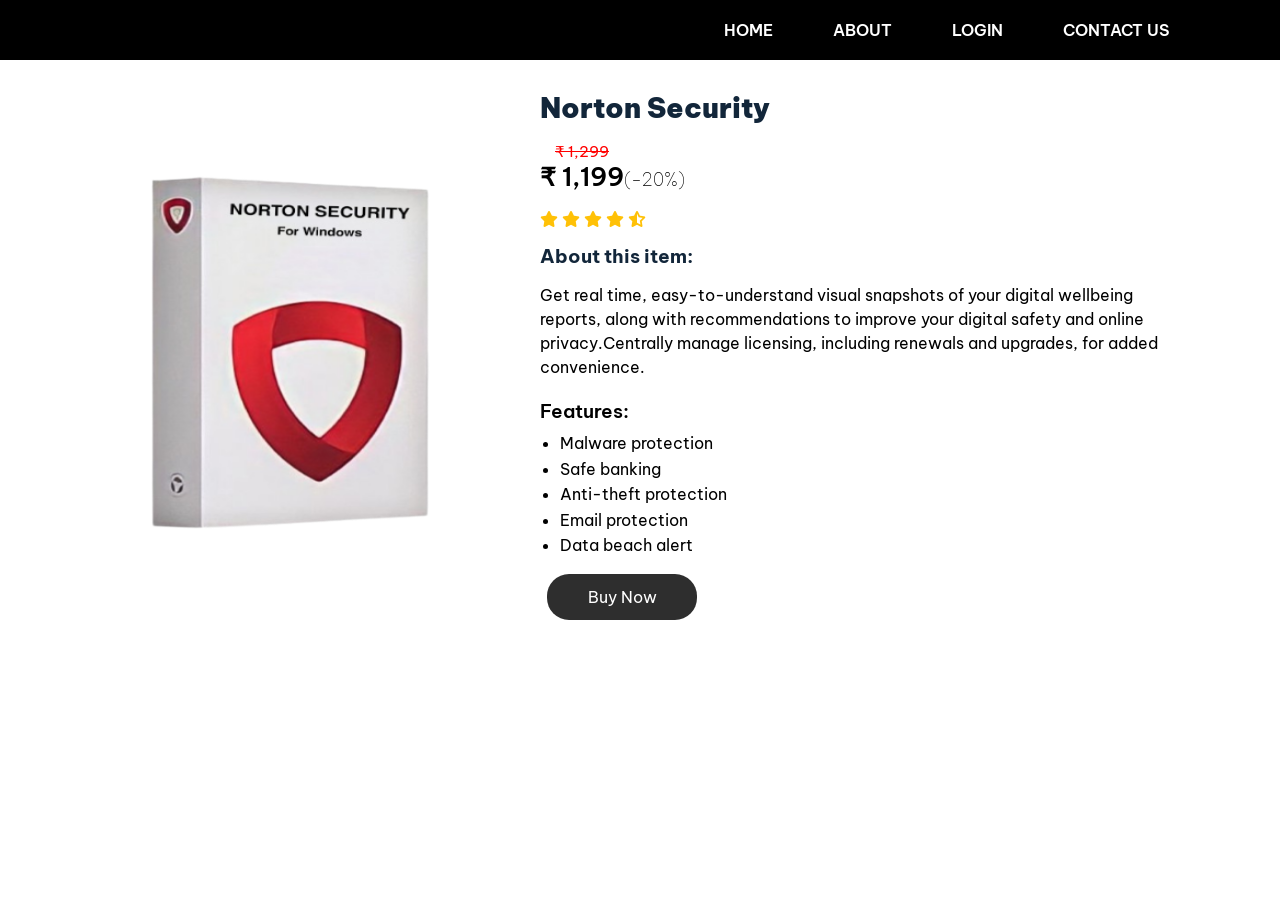
<file: html/product8.html>
<!DOCTYPE html>
<html lang="en">
<head>
    <meta charset="UTF-8">
    <meta name="viewport" content="width=device-width, initial-scale=1.0">
    <title>Product details</title>
    <link rel="stylesheet" href="../css/product1.css">
    <link rel="stylesheet" href="https://cdnjs.cloudflare.com/ajax/libs/font-awesome/6.4.2/css/all.min.css" integrity="sha512-z3gLpd7yknf1YoNbCzqRKc4qyor8gaKU1qmn+CShxbuBusANI9QpRohGBreCFkKxLhei6S9CQXFEbbKuqLg0DA==" crossorigin="anonymous" referrerpolicy="no-referrer" />
</head>
<body>

    <section id="header">
        <div class="sidebar">
          <i class="fas fa-bars" id="button"></i>
        </div>
  
        <div class="navbar">
          <div><a href="../index.html">HOME</a></div>
          <div><a href="AboutUs.html">ABOUT</a></div>
          <div><a href="login.html">LOGIN</a></div>
          <div><a href="contactUs.html">CONTACT US</a></div>
        </div>
  
      </section>
      
    <div class="prod-details">
        <div class="image">
            <img src="../images/norton.png" style="height: 400px;">
        </div>

        <div class="prod-content">
            <h2 class="title">Norton Security</h2>
            
            <div class="prod-price">
                <p class="last-price"> <span>&#8377; 1,299</span></p>
                <p class="new-price"> <span>&#8377; 1,199</span>(-20%)</p>
            </div>
            

            <div class="prod-rating">
                <i class="fas fa-star"></i>
                <i class="fas fa-star"></i>
                <i class="fas fa-star"></i>
                <i class="fas fa-star"></i>
                <i class="fas fa-star-half-alt"></i>
            </div>

            <div class="about">
                <h3>About this item:</h3>
                <p>Get real time, easy-to-understand visual snapshots of your digital wellbeing reports, along with recommendations to improve your digital safety and online privacy.Centrally manage licensing, including renewals and upgrades, for added convenience.</p>
            </div>

            <div class="features">
                <h3>Features:</h3>
                <ul>
                    <li>Malware protection</li>
                    <li>Safe banking</li>
                    <li>Anti-theft protection</li>
                    <li>Email protection</li>
                    <li>Data beach alert</li>
                </ul>
            </div>

            <div class="buttons">
               
                <button class="buy-now" onclick="window.location.href='payment.html';">Buy Now</button>
            </div>
        </div>

    </div>

    <script src="../JS/product.js"></script>
</body>
</html>
</file>
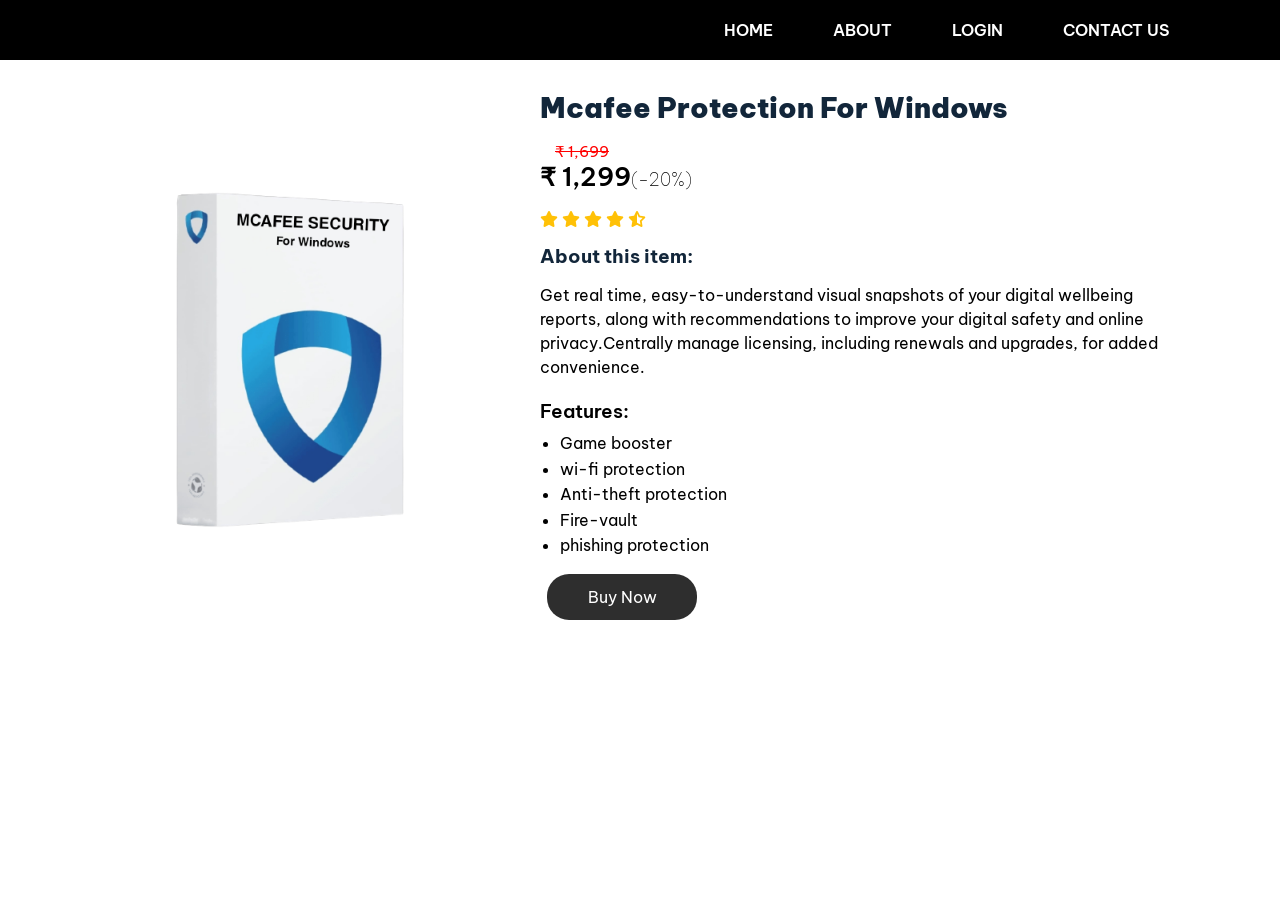
<file: html/product9.html>
<!DOCTYPE html>
<html lang="en">
<head>
    <meta charset="UTF-8">
    <meta name="viewport" content="width=device-width, initial-scale=1.0">
    <title>Product details</title>
    <link rel="stylesheet" href="../css/product1.css">
    <link rel="stylesheet" href="https://cdnjs.cloudflare.com/ajax/libs/font-awesome/6.4.2/css/all.min.css" integrity="sha512-z3gLpd7yknf1YoNbCzqRKc4qyor8gaKU1qmn+CShxbuBusANI9QpRohGBreCFkKxLhei6S9CQXFEbbKuqLg0DA==" crossorigin="anonymous" referrerpolicy="no-referrer" />
</head>
<body>
    <section id="header">
        <div class="sidebar">
          <i class="fas fa-bars" id="button"></i>
        </div>
  
        <div class="navbar">
          <div><a href="../index.html">HOME</a></div>
          <div><a href="AboutUs.html">ABOUT</a></div>
          <div><a href="login.html">LOGIN</a></div>
          <div><a href="contactUs.html">CONTACT US</a></div>
        </div>
  
      </section>
      
    <div class="prod-details">
        <div class="image">
            <img src="../images/Mcafee.png" style="height: 400px;">
        </div>

        <div class="prod-content">
            <h2 class="title">Mcafee Protection For Windows</h2>
            
            <div class="prod-price">
                <p class="last-price"> <span>&#8377; 1,699</span></p>
                <p class="new-price"> <span>&#8377; 1,299</span>(-20%)</p>
            </div>
            

            <div class="prod-rating">
                <i class="fas fa-star"></i>
                <i class="fas fa-star"></i>
                <i class="fas fa-star"></i>
                <i class="fas fa-star"></i>
                <i class="fas fa-star-half-alt"></i>
            </div>

            <div class="about">
                <h3>About this item:</h3>
                <p>Get real time, easy-to-understand visual snapshots of your digital wellbeing reports, along with recommendations to improve your digital safety and online privacy.Centrally manage licensing, including renewals and upgrades, for added convenience.</p>
            </div>

            <div class="features">
                <h3>Features:</h3>
                <ul>
                    <li>Game booster</li>
                    <li>wi-fi protection</li>
                    <li>Anti-theft protection</li>
                    <li>Fire-vault</li>
                    <li>phishing protection</li>
                </ul>
            </div>

            <div class="buttons">

                <button class="buy-now" onclick="window.location.href='payment.html';">Buy Now</button>
            </div>
        </div>

    </div>

    <script src="../JS/product.js"></script>
</body>
</html>
</file>
<file: css/AboutUs.css>
@import url('https://fonts.googleapis.com/css2?family=Be+Vietnam+Pro&family=Open+Sans:wght@600&display=swap');
*{
    margin: 0;
    padding: 0;
    box-sizing: border-box;
    font-family: 'poppins', sans-serif;
}

/* navbar */
#header{
    display: flex;
    align-items: center;
    justify-content: space-between;
    padding: 20px 80px;
    background: black;
    position: sticky;
    top: 0;
    left: 0;
    z-index: 10000;
}
#button{
    display: none;
}
.navbar{
    display: flex;
    justify-content: space-around;
    align-items: center;
    left: 50%;
    z-index: 100;
}
.navbar div{
    list-style: none;
    padding: 0 30px;
    left: 50%;
}
.navbar div a{
    text-decoration: none;
    font-size: 16px;
    font-weight: 600;
    color: white;
}
.navbar div a:hover{
    color: #088178;
}

/* content */
.section{
    width: 100%;
    min-height: 100vh;
}
.container{
    width: 80%;
    display: block;
    margin: auto;
    padding-top: 100px;
}
.content-section{
    float: right;
    width: 55%;
}
.image-section{
    float: left;
    width: 30%;
}
.image-section img{
    width: 300px;
    height: 300px;
    margin-top: 30px;
}
.content-section .title{
    text-transform: uppercase;
    font-size: 28px;
}
.content-section .content h3{
    margin-top: 20px;
    color: #5d5d5d;
}
.content-section .content {
    margin-top: 20px;
    font-family: sans-serif;
    font-size: 17px;
    line-height: 1.5;
}
.content-section .content .button{
    margin-top: 60px;
}
.content-section .content .button a{
    background-color: #3d3d3d;
    padding: 10px 30px;
    text-decoration: none;
    color: white;
    font-size: 25px;
    letter-spacing: 1.5px;
}


/* features box */
.box{
    margin: 30px 40px 50px;
    background-color: lightgray;
    height: 370px;
    border-radius: 8px;
}
.heading{
    text-align: center;
    padding-top: 30px;
}
.heading h2 span{
    color: red;
}
.box .para{
    margin: 8px 80px 30px ;
    text-align: center;
    font-size: 14px;
}
img{
    width: 70px;
    height: 70px;
}
.features{
    display: flex;
    justify-content: center;
    gap: 100px;
    margin-top: 50px;
}

.first{
    text-align: center;
}
.first h3{
    line-height: 1.6;
    font-size: 18px;
    padding-top: 10px;
}
.first p{
    padding-top: 10px;
    line-height: 1.6;
}

.faq{
    text-align: center;
    margin-bottom: 20px;
}

/* qustions */
.questions{
    display: flex;
    justify-content: center;
    align-items: center;
    /* min-height: 100vh; */
}
.accordion{
    max-width: 800px;
}
.accordion .content-box{
    position: relative;
    margin: 10px 20px;
}
.accordion .content-box .question{
    position: relative;
    padding: 10px;
    cursor: pointer;
    border: 1px solid black;
}

.content-box .question::before{
    content: '>';
    position: absolute;
    top: 50%;
    right: 20px;
    transform: translateY(-50%);
    font-size: 1.2rem;
}
.content-box.active .question::before{
    content: '^';
}

.accordion .content-box .answer{
    position: relative;
    background: white;
    height: 0;
    overflow: hidden;
    transition: 0.8s;
    overflow-y: auto;
}
.content-box.active .answer{
    height: auto;
    padding-bottom: 20px;
    padding-top: 10px;
}

/* feature2 */
.feature2{
    margin-top: 30px;
    margin-bottom: 100px;
}
.feature2 .heading {
    text-align: center;
}
.feature2 .para{
    text-align: center;
    margin-top: 20px;
    margin-bottom: 40px;
}
.two-bx{
    display: flex;
    justify-content: space-evenly;
}
.feature2 .two-bx h3{
    margin-bottom: 20px;
    font-weight: 800;
}
.feature2 .two-bx p{
    line-height: 1.5;
}
.feature2 .two-bx  span{
    color: red;
}
.two-bx .vl{
    border-left: 1.5px solid black;
    left: 50%;
}


/* footer */
.footer{
    width: 100vw;
    height: 450px auto;
    background-color: lightgray;
    margin-top: 50px;
}
.footer .imp{
    padding-top: 35px;
    padding-left: 70px;
    font-size: 1.2rem;
    font-weight: 550;
}
.termBx{
    padding-left: 70px;
    padding-top: 30px;
    
}
.termBx .ans{
    position: relative;
    height: 0;
    overflow: hidden;
    transition: 0.8s;
    overflow-y: auto;
}
.termBx .terms{
    position: relative;
    padding: 8px;
    cursor: pointer;
}
.termBx.active .ans{
    height: auto;
    padding-bottom: 5px;
    padding-top: 10px;
}

.termBx .terms::before{
    content: '+';
    padding-right: 14px;
    top: 50%;
    transform: translateY(-50%);
    font-size: 1.2rem;
}
.termBx.active .terms::before{
    content: '-';
}
.info{
    font-size: 12px;
    margin: 30px 100px 2px;
}
</file>
<file: css/payment.css>
*{
    margin: 0;
    padding: 0;
    box-sizing: border-box;
    font-family: 'poppins', 'sans-serif';
}
header{
    width: 100vw;
    min-height: 100vh;
    background: #34495e;
    font-size: 1.2rem;
    display: flex;
    justify-content: center;
    align-items: center;
}
.container{
    background: white;
    max-width: 800px;
    min-height: 500px;
    display: flex;
    justify-content: space-between;
    align-items: flex-start;
    padding: 0.5rem 1.5rem;
}
.left{
    flex-basis: 50%;
}
.right{
    flex-basis: 50%;
}
form{
    padding: 1rem;
}
h3{
    margin-top: 1rem;
    color: #2c3e50;
}
form input[type="text"]{
    width: 100%;
    padding: 0.5rem 0.7rem;
    margin: 0.5rem 0;
    outline: none;
}
#zip{
    display: flex;
    margin-top: 0.5rem;
}
#zip select{
    padding: 0.5rem 0.7rem;
}
#zip input[type="number"]{
    padding: 0.5rem 0.7rem;
    margin-left: 5px;
}
:placeholder-shown{
    font-size: 15px;
}
.button{
	width: 100%;
	padding: 0.7rem 1.5rem;
	background: #34495e;
	color: white;
	border: none;
	outline: none;
	margin-top: 1rem;
	cursor: pointer;
    font-size: 20px;
}

.popup{
    width: 400px;
    background: #fff;
    border-radius: 6px;
    position: absolute;
    top: 0;
    left: 50%;
    transform: translate(-50%, -50%) scale(0.1);
    text-align: center;
    padding: 0 30px 30px;
    color: #333;
    visibility: hidden;
    transition: transform 0.4s,top 0.4s;
}
.open-popup{
    visibility: visible;
    top: 50%;
    transform: translate(-50%, -50%) scale(1);


}
.popup img{
    width: 100px;
    margin-top: -50px;
    border-radius: 50%;
    box-shadow: 0 2px 5px rgba(0,0,0,0.2);
}
.popup h2{
    font-size: 38px;
    font-weight: 500;
    margin: 30px 0 10px;
}
.popup p{
    padding-top: 14px;
}
.popup button{
    width: 80%;
    margin-top: 50px;
    padding: 10px 0;
    background: #6fd649;
    color: #fff;
    border: 0;
    outline: none;
    font-size: 18px;
    border-radius: 4px;
    cursor: pointer;
    box-shadow: 0 4px 5px rgba(0,0,0,0.2);

}


@media only screen and (max-width: 770px){
	.container{
		flex-direction: column;
	}
	body{
		overflow-x: hidden;
	}
}
</file>
<file: css/product1.css>
@import url('https://fonts.googleapis.com/css2?family=Be+Vietnam+Pro&family=Open+Sans:wght@600&display=swap');

*{
    margin: 0;
    padding: 0;
    box-sizing: border-box;
    font-family: 'Be Vietnam Pro', sans-serif;
}

#header{
    display: flex;
    align-items: center;
    justify-content: space-between;
    padding: 20px 80px;
    background: black;
    position: sticky;
    top: 0;
    left: 0;
    z-index: 10000;
}
#button{
    display: none;
}
.navbar{
    display: flex;
    justify-content: space-around;
    align-items: center;
    left: 50%;
    z-index: 100;
}
.navbar div{
    list-style: none;
    padding: 0 30px;
    left: 50%;
}
.navbar div a{
    text-decoration: none;
    font-size: 16px;
    font-weight: 600;
    color: white;
}
.navbar div a:hover{
    color: #088178;
}

.prod-details{
    max-width: 1100px;
    margin: 0 auto;
    display: flex;

}
.image{
    width: 40%;
}
img{
    width: 400px;
    height: 350px;
    margin-top: 100px;    
}
.prod-content{
    margin-top: 30px;
    margin-left: 50px;
}
.title{
    font-size: 28px;
    font-weight: 900;
    color: #12263a;

}
.prod-rating{
    color: #ffc107;
}
.prod-price{
    margin: 1rem 0;
    font-size: 1rem;
    font-weight: 700;
}
.prod-price span{
    font-weight: 400;
}
.new-price{
    font-size: 18px;
    font-weight: 100;
}
.last-price span{
    color: red;
    padding-left: 15px;
    font-size: 15px;
    text-decoration: line-through;
}
.new-price span{
    font-size: 25px;
    font-weight: 600;
}
.about h3{
    color: #12263a;
    padding-bottom: 15px;
    padding-top: 15px;
}
.about p{
    font-size: 1rem;
    line-height: 1.5;
}
.features{
    padding-top: 20px;
}
.features h3{
    font-weight: 600;
}
.features ul{
    padding-left: 20px;
    padding-top: 8px;
    line-height: 1.6;
}
.buttons .buy-now{
    background-color: rgba(0, 0, 0, 0.82);
    padding: 0.8rem 2.3rem;
    color: white;
    font-size: 16px;
    position: relative;
    z-index: 1;
    border: none;
    width: 150px;
    margin-left: 7px;
    margin-top: 15px;
    border-radius: 22px;
    text-align: center;
}
</file>
